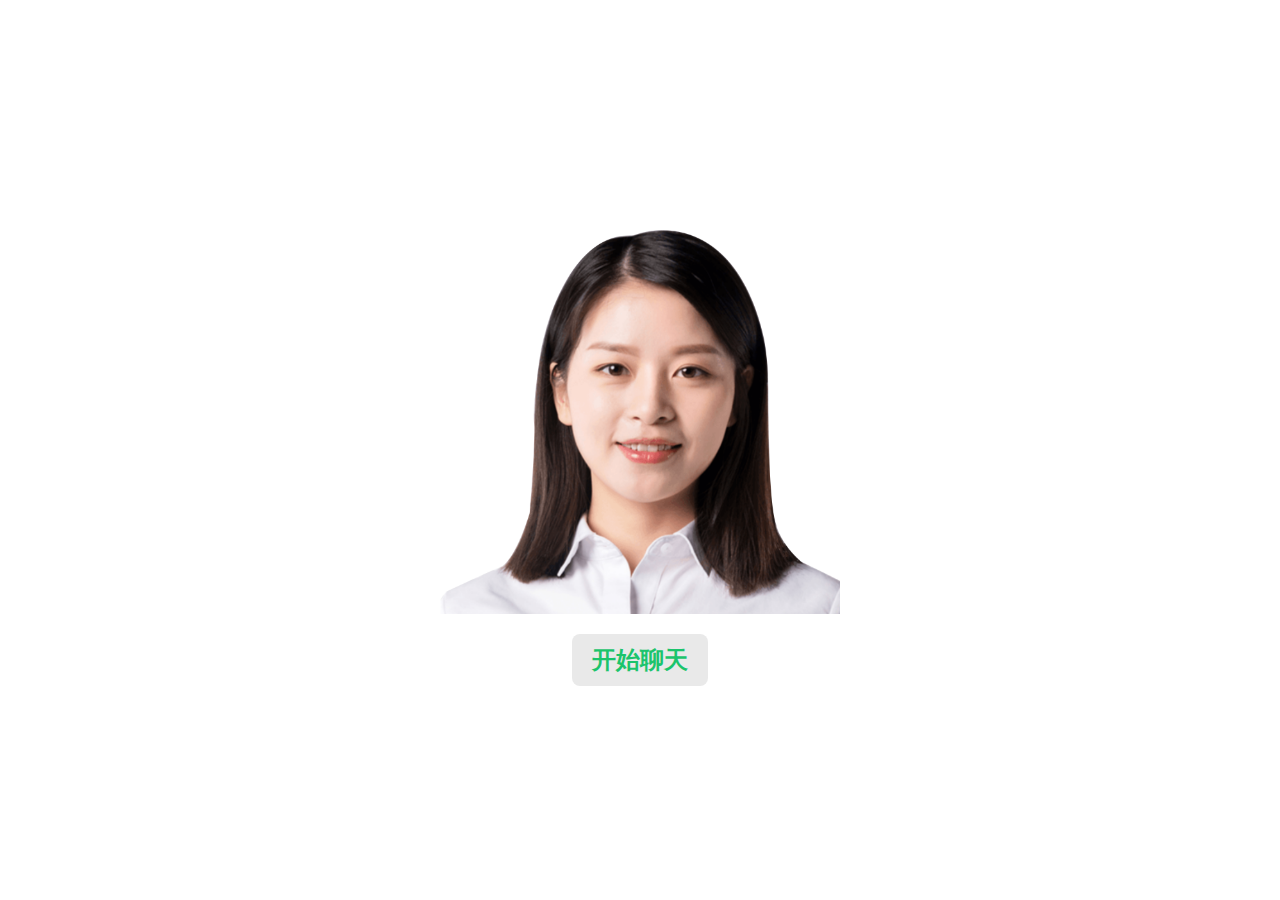
<file: index.html>
<!DOCTYPE html>
<html lang="zh">
<head>
    <meta charset="UTF-8">
    <meta name="viewport" content="width=device-width, initial-scale=1.0">
    <title>开始聊天</title>
    <link rel="stylesheet" href="styles.css">
</head>
<body>
    <div class="middle-container">
        <div class="selected-avatar">
            <!-- 全身图展示 -->
            <img id="selected-avatar" src="" alt="选定的全身头像">
        </div>
        <button class="start-chat-btn" onclick="startChat()">开始聊天</button>
    </div>

    <script>
        // 固定使用一个头像，这里可以直接选择你需要的头像名称
        const selectedAvatar = 'realism-high';  // 这里直接设置为固定的头像名称
        document.getElementById('selected-avatar').src = `${selectedAvatar}.png`; // 设置全身图路径

        // 跳转到聊天页面
        function startChat() {
            window.location.href = 'chat.html'; // 跳转到聊天页面
        }
    </script>
</body>
</html>
</file>
<file: styles.css>
/* 整体布局 */
body {
    font-family: Arial, sans-serif;
    background-color: #ffffff;
    display: flex;
    justify-content: center;
    align-items: flex-start;
    height: 100vh;
    margin: 0;
    padding: 0;
}

/* 中间页面容器 */
.middle-container {
    display: flex;
    flex-direction: column;
    align-items: center;
    justify-content: center;
    height: 100vh;
    text-align: center;
}

/* 标题 */
.middle-container h1 {
    font-size: 24px;
    margin-bottom: 20px;
}

/* middle页面显示选定的头像 */
.selected-avatar img {
    width: auto; /* 根据容器自动调整宽度 */
    height: 400px; /* 设置统一高度，例如200px */
    display: block;
    margin: 0 auto; /* 水平居中 */
}

.selected-avatar {
    margin-bottom: 20px; /* 调整为你需要的间距大小 */
}


/* index网格布局：控制整个头像展示区域 */
.avatar-grid {
    display: grid;
    grid-template-columns: repeat(2, 1fr); /* 每行显示2个头像 */
    gap: 20px; /* 图片之间的间距 */
}

/* 通用头像图片的样式 */
.avatar img {
    height: 250px; /* 设置统一高度，例如 100px */
    width: auto; /* 保持图片比例 */
    display: block; /* 图片以块级元素显示 */
    margin: 0 auto; /* 水平居中 */
}


.avatar p {
    text-align: center;
    margin-top: 5px;
    font-size: 14px;
    color: #333;
}


/* 开始聊天按钮 */
.start-chat-btn {
    padding: 10px 20px;
    font-size: 24px;
    background-color: #E9E9E9;
    color: #1BC46C;
    border: none;
    border-radius: 8px;
    cursor: pointer;
}

.start-chat-btn:hover {
    background-color: #D2D2D2;
}


/* 聊天框容器 */
.chat-container {
    width: 100%;
    max-width: 600px;
    background-color: #F6F6F6;
    border-radius: 8px;
    overflow: hidden; /* 避免内部内容溢出破坏圆角效果 */
    box-shadow: 0px 0px 15px 5px rgba(0, 0, 0, 0.2);
    display: flex;
    flex-direction: column;
    height: 90%; /* 固定高度 */
    margin-top: 30px;
}

/* 聊天记录框 */
.chat-box {
    flex: 1;
    overflow-y: auto;
    padding: 10px;
    border-bottom: 1px solid #EDEDED;
    background-color: #F5F5F5;
    display: flex;
    flex-direction: column;
    word-wrap: break-word; /* 自动换行 */
    overflow-x: hidden; /* 禁止横向滚动 */
    font-size: 18px; /* 设置默认字体大小 */
}

/* 消息样式 */
.message {
    display: flex;
    align-items: flex-start;
    margin-bottom: 10px;
    max-width: 100%; /* 最大宽度为100% */
    word-wrap: break-word; /* 自动换行 */
    overflow-wrap: break-word; /* 防止溢出 */
}

/* 机器人消息 */
.message.bot {
    align-self: flex-start;
}

.message.bot span {
    background-color: #FFFFFF;
    padding: 12px 16px; /* 上下12px，左右16px，留出更多空白 */
    border-radius: 8px;
    max-width: 350px; /* 最大宽度，避免气泡占满整个聊天记录框 */
    display: inline-block; /* 确保气泡宽度和文字内容匹配 */
    word-wrap: break-word; /* 自动换行 */
    overflow-wrap: break-word; /* 防止溢出 */
    cursor: pointer;
}

/* 按钮悬浮效果 */
.message.bot span:hover {
    background-color: #EBEBEB;
}

/* 用户消息 */
.message.user {
    align-self: flex-end; /* 用户消息靠右 */
    flex-direction: row-reverse; /* 用户头像在右边 */
}

.message.user span {
    background-color: #95EC6A;
    padding: 12px 16px; /* 上下12px，左右16px，留出更多空白 */
    border-radius: 8px;
    max-width: 350px; /* 最大宽度，避免气泡占满整个聊天记录框 */
    display: inline-block; /* 确保气泡宽度和文字内容匹配 */
    word-wrap: break-word; /* 确保长文字换行 */
    overflow-wrap: break-word; /* 防止溢出 */
    cursor: pointer;
}

/* 按钮悬浮效果 */
.message.user span:hover {
    background-color: #89D961;
}


/* 聊天气泡头像 */
.message-avatar {
    width: 80px; /* 剪裁头像大小 */
    height: 80px; /* 剪裁头像大小 */
    margin-right: 10px;
    object-fit: contain; /* 图片完整显示，保持比例 */
}

/* 用户消息头像 */
.message.user .message-avatar {
    width: 80px; /* 用户头像大小 */
    height: 80px; /* 用户头像大小 */
    margin-left: 10px; /* 距离右侧文字的间距 */
    margin-right: 0; /* 确保头像在右侧 */
    object-fit: cover; /* 确保图片完整显示 */
    background-color: #FFFFFF; /* 填充背景颜色 */
}

/* 机器人个人资料消息 */
.profile-avatar-message {
    display: flex;
    justify-content: center; /* 水平居中 */
    margin: 10px 0; /* 上下间距 */
}

/* 机器人个人资料头像 */
.profile-avatar {
    width: 300px; /* 大头像宽度 */
    height: 300px; /* 大头像高度 */
    object-fit: contain; /* 保持图片比例 */
    border-radius: 8px; /* 方形圆角 */
}

/* 输入框区域 */
.input-area {
    display: flex;
    align-items: center;
    padding: 20px; /* 设置输入框与上下两边的距离 */
    gap: 10px; /* 输入框和按钮之间的间距 */
    border-top: 1px solid #d9d9d9;
    height: auto; /* 根据内容高度调整 */
}

/* 输入框 */
textarea {
    flex: 1;
    padding: 10px;
    border-radius: 8px;
    border: none;
    resize: none;
    overflow-y: auto;
    background-color: #FFFFFF; /* 设置输入框的背景颜色 */
    color: #333; /* 设置文本颜色 */
    outline: none; /* 去掉点击时的边框高亮 */
    font-size: 18px; /* 设置字体大小为 18px */
    font-family: Arial, sans-serif;
    line-height: 18px; /* 设置文本垂直居中 */
}


/* 输入框按钮样式 */
button {
    padding: 15px 15px; /* 固定按钮的上下和左右边距 */
    color: #1BC46C; /* 字体颜色 */
    border: none;
    border-radius: 8px;
    cursor: pointer;
    font-size: 20px; /* 设置字体大小 */
    font-weight: bold;
    background-color: #E9E9E9; /* 设置按钮背景颜色 */
    display: flex;
    justify-content: center; /* 水平居中 */
    align-items: center; /* 垂直居中 */
}


/* 按钮鼠标悬浮效果 */
button:hover {
    background-color: #D2D2D2; /* 悬浮时的颜色变化 */
}

/* 状态2的按钮，点击"语音输入"后展示 */
.input-area.state2 {
    display: flex;
    align-items: center;
    justify-content: space-between; /* 按钮横向排列 */
    gap: 10px; /* 添加 gap 属性，调整按钮之间的间距 */
}

.input-area.state2 button {
    padding: 15px 15px; /* 按钮内边距 */
}

/* 按钮鼠标悬浮效果 */
.input-area.state2 button:hover {
    background-color: #D2D2D2; /* 悬浮时的颜色变化 */
}

.input-area.state2 .start-speech-btn {
    background-color: #FFFFFF;
    color: #333;
    flex-grow: 1; /* 拉伸到最大 */
}


.input-area.state2 .keyboard-btn {
    background-color: #E9E9E9;
    color: #1BC46C;
}

/* 状态3的输入框区域 */
.input-area.state3 {
    display: flex;
    align-items: center; /* 垂直居中所有内容 */
    justify-content: space-between; /* 内容两边分布 */
    padding: 20px;
    gap: 10px;
    height: 100px; /* 适当的高度来容纳竖线、状态和按钮 */
    border-top: 1px solid #d9d9d9;
}

/* 竖线动画和录音时长部分 */
.audio-recording {
    display: flex;
    align-items: center; /* 竖线和录音时长内容居中 */
    gap: 5px; /* 竖线之间的间距 */
    flex-grow: 1; /* 让这一部分占据更多空间 */
    justify-content: flex-start; /* 让竖线和录音信息居中 */
}

.audio-animation {
    display: flex;
    gap: 5px;
    justify-content: center;
    animation: pulse 1s infinite;
}

.audio-bar {
    width: 5px;
    height: 20px;
    background-color: #9C9C9C;
    animation: pulseBar 0.5s ease-in-out infinite;
}

/* 动画效果 */
@keyframes pulseBar {
    0% { height: 20px; }
    50% { height: 30px; }
    100% { height: 20px; }
}

/* 录音状态和时长 */
.recording-status {
    font-size: 16px;
    color: #333;
    display: flex;
    gap: 5px;
    align-items: center;
    white-space: nowrap; /* 防止文字换行，确保"录音中"和时长在一行 */
}

/* 按钮部分 */
.button-container {
    display: flex;
    gap: 10px; /* 按钮之间的间距 */
    justify-content: space-between; /* 或者其他方式控制按钮之间的间距 */
    width: 100%; /* 保证容器占满父级空间 */
}

/* 结束说话按钮 */
.stop-recording-btn {
    background-color: #FFFFFF;
    color: #333;
    padding: 10px 20px;
    border-radius: 8px;
    font-size: 20px;
    cursor: pointer;
    flex-grow: 1; /* 让按钮填满空间 */
}

/* 键盘输入按钮 */
.keyboard-btn {
    background-color: #E9E9E9;
    color: #1BC46C;
    padding: 10px 20px;
    border-radius: 8px;
    font-size: 20px;
    cursor: pointer;
}

/* 按钮悬浮效果 */
.button-container button:hover {
    background-color: #D2D2D2;
}

/* 状态4容器：让整个输入区域占满 */
.audio-container {
    display: flex;
    width: 100%;  /* 让它填满 input-area */
    align-items: center;
    justify-content: space-between; /* 让内容均匀分布 */
    gap: 10px; /* 按钮和 Bubble 之间的间距 */
}

/* 录音气泡（Bubble）：变宽，占据较大空间 */
.audio-bubble {
    flex-grow: 1; /* 让 Bubble 占据多余空间 */
    padding: 12px 16px;
    border-radius: 8px;
    font-size: 20px;
    cursor: pointer;
    display: flex;
    align-items: center;
    justify-content: flex-end; /* 让内容靠右 */
    background-color: #95EC6A;
    color: #333;
    max-width: 60%; /* 控制最大宽度，防止拉伸过度 */
}

/* 录音气泡 Hover 效果 */
.audio-bubble:hover {
    background-color: #89D961;
}

/* 删除、发送、键盘输入按钮 */
.delete-btn,
.send-btn,
.keyboard-btn {
    flex-shrink: 0; /* 防止按钮被挤压变小 */
    padding: 10px 20px;
    font-size: 20px;
    border-radius: 8px;
    cursor: pointer;
}

/* 删除按钮 */
.delete-btn {
    background-color: #E9E9E9;
    color: #333;
}

/* 发送按钮 */
.send-btn {
    background-color: #E9E9E9;
    color: #1BC46C;
}

/* 键盘输入按钮 */
.keyboard-btn {
    background-color: #E9E9E9;
    color: #1BC46C;
}


/* 字体大小调节按钮 */
.font-size-controls {
    position: absolute;
    top: 20px; /* 放在清空按钮下方 */
    right: 20px; /* 与清空按钮对齐 */
    display: flex;
    flex-direction: row; /* 水平排列“字体大小”和按钮 */
    gap: 10px; /* 按钮和文字之间的间距 */
    align-items: center; /* 垂直居中对齐 */
}

.font-size-controls span {
    font-size: 20px; /* “字体大小”的文字大小 */
    font-weight: bold; /* 加粗字体 */
    color: #333; /* 深色文字 */
}

.font-size-controls button {
    margin: 0; /* 清除默认外边距 */
    padding: 5px 10px;
    font-size: 20px; /* 按钮文字大小 */
    font-weight: bold; /* 加粗字体 */
    background-color: #E9E9E9; /* 按钮背景色 */
    color: #1BC46C; /* 按钮文字颜色 */
    border: none;
    border-radius: 5px;
    cursor: pointer;
}

.font-size-controls button:hover {
    background-color: #D2D2D2; /* 鼠标悬浮背景颜色 */
}


/*是，或多或少，否；选择话题*/
/* 选项按钮容器 */
.options-container {
    display: flex;
    flex-direction: column; /* 垂直排列按钮 */
    justify-content: flex-start;
    align-items: center;
    margin: 10px 0;
    gap: 10px; /* 按钮之间的垂直间距 */
}

/* 选项按钮样式 */
.option-button {
    padding: 10px 15px;
    font-size: 20px; /* 默认字体大小 */
    background-color: #95EC6A;
    color: #333;
    border: none;
    border-radius: 5px;
    cursor: pointer;
    width: 50%; /* 按钮宽度占父容器的 80% */
    text-align: center; /* 文本居中 */
}

.option-button:hover {
    background-color: #89D961;
}

/* 针对屏幕宽度小于 600px 的设备（如手机）调整样式 */
@media (max-width: 600px) {
    .chat-container {
        border-radius: 0; /* 去除圆角 */
        box-shadow: none; /* 去除阴影 */
        margin-top: 0;
        margin-bottom: 0;
        height: 100vh;  /* 高度为视口高度，确保充满整个屏幕 */
    }

    .chat-box {
        padding: 0; /* 移除多余的内边距 */
        background-color: transparent; /* 背景透明 */
    }

    .input-area {
        padding: 10px; /* 保持输入框的内边距 */
    }

    /* 聊天气泡头像 */
    .message-avatar {
        width: 60px; /* 剪裁头像大小 */
        height: 60px; /* 剪裁头像大小 */
        margin-right: 10px;
        margin-left: 10px;
        object-fit: contain; /* 图片完整显示，保持比例 */
}

    /* 用户消息头像 */
    .message.user .message-avatar {
        width: 60px; /* 用户头像大小 */
        height: 60px; /* 用户头像大小 */
        margin-left: 10px; /* 距离右侧文字的间距 */
        margin-right: 10px; /* 确保头像在右侧 */
        object-fit: cover; /* 确保图片完整显示 */
    }

    .message span {
        font-size: 20px; /* 调整字体大小以适应小屏幕 */
    }

    .font-size-controls {
        display: none; /* 隐藏按钮 */
    }

    .message.bot span,
    .message.user span {
        max-width: 250px;  /* 限制气泡最大宽度 */
    }

    .profile-avatar {
        width: 250px;  /* 在手机端显示较小的大头像 */
        height: 250px; /* 保持头像的高度与宽度一致 */
    }

    /* 选项按钮样式 */
    .option-button {
        font-size: 20px; /* 默认字体大小 */
        width: 60%; /* 按钮宽度占父容器的 80% */
}

}
</file>
